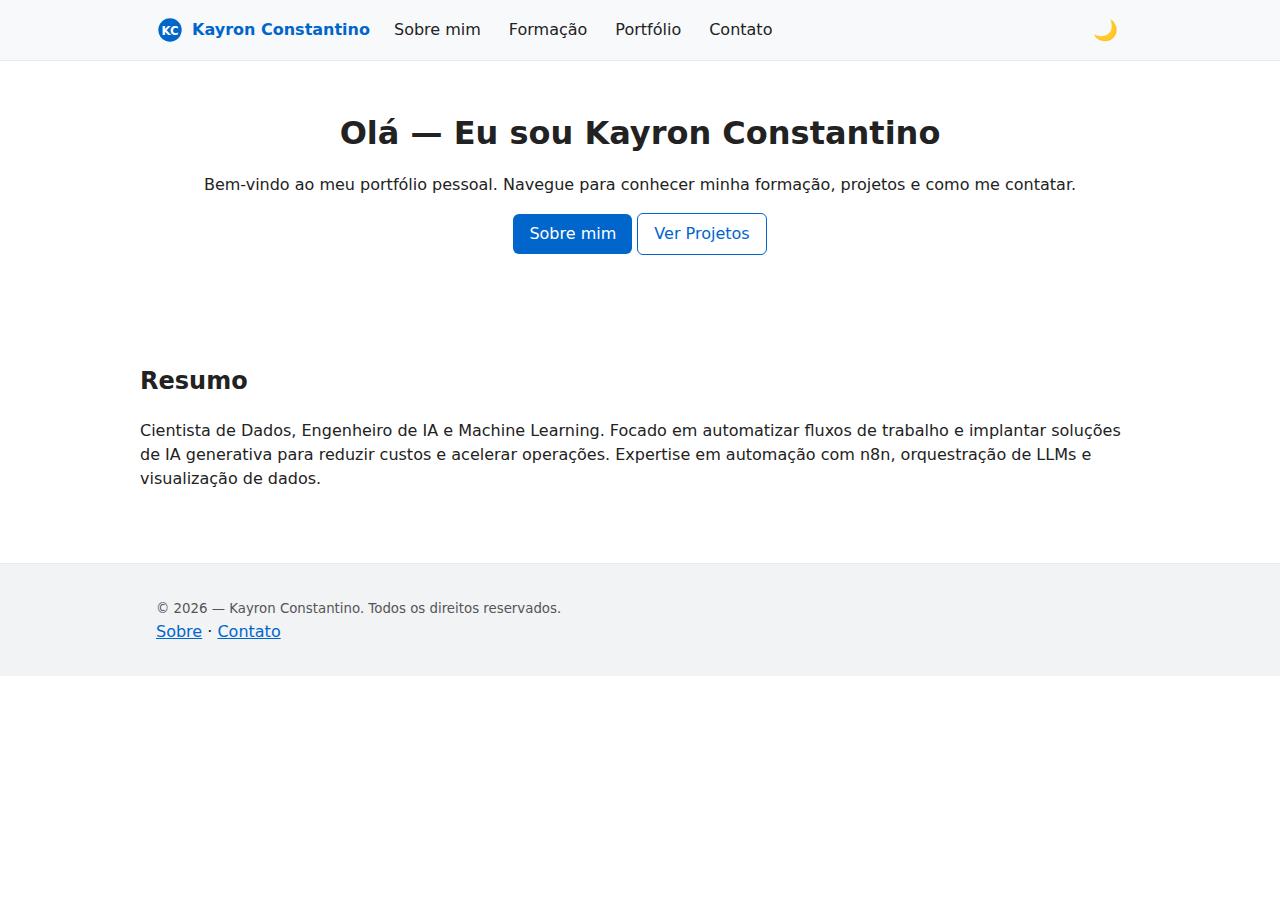
<file: index.html>
<!doctype html>
<html lang="pt-BR">
<head>
  <meta charset="utf-8">
  <meta name="viewport" content="width=device-width,initial-scale=1">
  <title>Início - Portfólio Kayron Constantino</title>
  <link rel="stylesheet" href="style.css">
  <script src="script.js" defer></script>
  <meta name="description" content="Portfólio pessoal - Kayron Constantino">
</head>
<body>
  <header class="site-header">
    <div class="container">
      <a class="brand" href="index.html">
        <!-- Logo SVG simples -->
        <svg width="28" height="28" viewBox="0 0 24 24" aria-hidden="true" focusable="false">
          <circle cx="12" cy="12" r="10" fill="var(--accent)"></circle>
          <text x="12" y="16" font-size="10" text-anchor="middle" fill="#fff">KC</text>
        </svg>
        Kayron Constantino
      </a>
      <button class="nav-toggle" aria-controls="primary-navigation" aria-expanded="false">☰</button>
      <nav id="primary-navigation" class="primary-nav" aria-label="Menu principal">
        <ul>
          <li><a href="sobre.html">Sobre mim</a></li>
          <li><a href="formacao.html">Formação</a></li>
          <li><a href="portfolio.html">Portfólio</a></li>
          <li><a href="contato.html">Contato</a></li>
        </ul>
      </nav>
      <button id="theme-toggle" class="theme-toggle" aria-pressed="false">🌙</button>
    </div>
  </header>

  <main>
    <section class="hero container">
      <h1>Olá — Eu sou Kayron Constantino</h1>
      <p>Bem-vindo ao meu portfólio pessoal. Navegue para conhecer minha formação, projetos e como me contatar.</p>
      <p class="cta">
        <a class="btn" href="sobre.html">Sobre mim</a>
        <a class="btn ghost" href="portfolio.html">Ver Projetos</a>
      </p>
    </section>

    <section class="summary container">
      <h2>Resumo</h2>
      <p>Cientista de Dados, Engenheiro de IA e Machine Learning. Focado em automatizar fluxos de trabalho e implantar soluções de IA generativa para reduzir custos e acelerar operações. Expertise em automação com n8n, orquestração de LLMs e visualização de dados.</p>
    </section>
  </main>

  <footer class="site-footer">
    <div class="container">
      <small>© <span id="year"></span> — Kayron Constantino. Todos os direitos reservados.</small>
      <nav class="footer-nav">
        <a href="sobre.html">Sobre</a> · <a href="contato.html">Contato</a>
      </nav>
    </div>
  </footer>
</body>
</html>
</file>
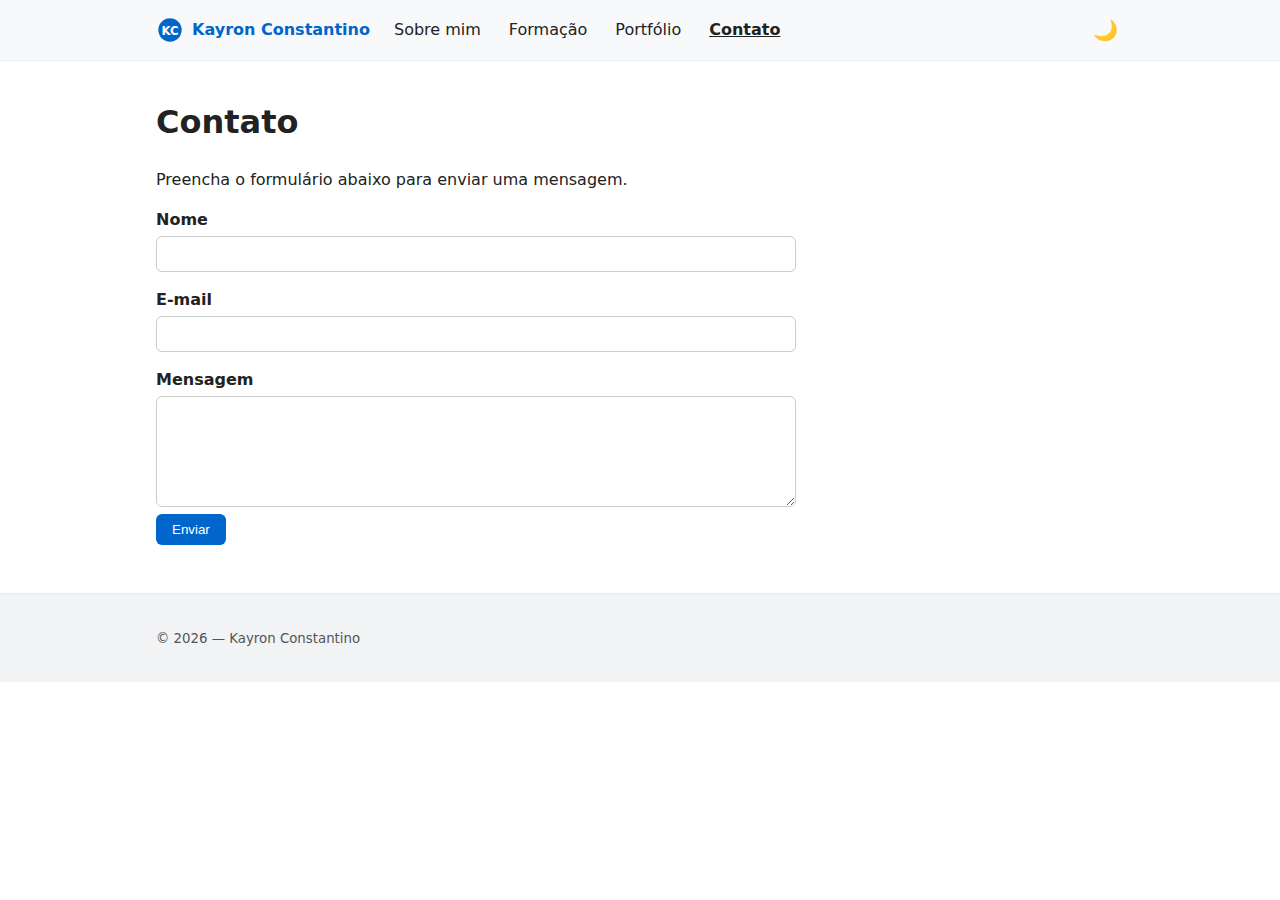
<file: contato.html>
<!doctype html>
<html lang="pt-BR">
<head>
  <meta charset="utf-8">
  <meta name="viewport" content="width=device-width,initial-scale=1">
  <title>Contato - Kayron Constantino</title>
  <link rel="stylesheet" href="style.css">
  <script src="script.js" defer></script>
</head>
<body>
  <header class="site-header">
    <div class="container">
      <a class="brand" href="index.html">
        <svg width="28" height="28" viewBox="0 0 24 24" aria-hidden="true" focusable="false">
          <circle cx="12" cy="12" r="10" fill="var(--accent)"></circle>
          <text x="12" y="16" font-size="10" text-anchor="middle" fill="#fff">KC</text>
        </svg>
        Kayron Constantino
      </a>
      <button class="nav-toggle" aria-controls="primary-navigation" aria-expanded="false">☰</button>
      <nav id="primary-navigation" class="primary-nav">
        <ul>
          <li><a href="sobre.html">Sobre mim</a></li>
          <li><a href="formacao.html">Formação</a></li>
          <li><a href="portfolio.html">Portfólio</a></li>
          <li><a href="contato.html" class="active">Contato</a></li>
        </ul>
      </nav>
      <button id="theme-toggle" class="theme-toggle" aria-pressed="false">🌙</button>
    </div>
  </header>

  <main class="container">
    <section aria-labelledby="contato-title">
      <h1 id="contato-title">Contato</h1>
      <p>Preencha o formulário abaixo para enviar uma mensagem.</p>

      <form id="contact-form" novalidate>
        <label for="name">Nome</label>
        <input id="name" name="name" type="text" required>

        <label for="email">E-mail</label>
        <input id="email" name="email" type="email" required>

        <label for="message">Mensagem</label>
        <textarea id="message" name="message" rows="6" required></textarea>

        <button type="submit" class="btn">Enviar</button>
      </form>
    </section>
  </main>

  <footer class="site-footer">
    <div class="container">
      <small>© <span id="year-5"></span> — Kayron Constantino</small>
    </div>
  </footer>
</body>
</html>
</file>
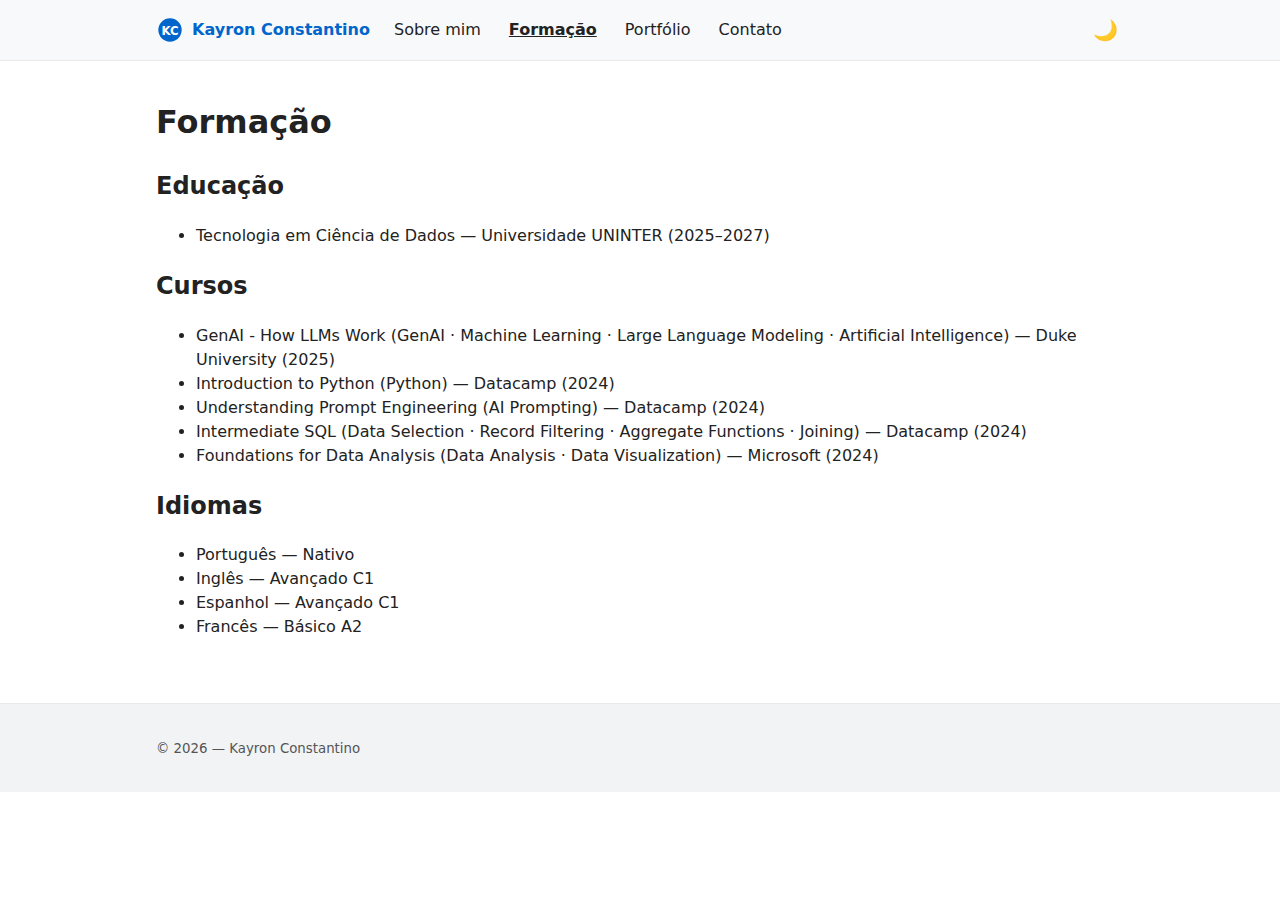
<file: formacao.html>
<!doctype html>
<html lang="pt-BR">
<head>
  <meta charset="utf-8">
  <meta name="viewport" content="width=device-width,initial-scale=1">
  <title>Formação - Kayron Constantino</title>
  <link rel="stylesheet" href="style.css">
  <script src="script.js" defer></script>
</head>
<body>
  <header class="site-header">
    <div class="container">
      <a class="brand" href="index.html">
        <svg width="28" height="28" viewBox="0 0 24 24" aria-hidden="true" focusable="false">
          <circle cx="12" cy="12" r="10" fill="var(--accent)"></circle>
          <text x="12" y="16" font-size="10" text-anchor="middle" fill="#fff">KC</text>
        </svg>
        Kayron Constantino
      </a>
      <button class="nav-toggle" aria-controls="primary-navigation" aria-expanded="false">☰</button>
      <nav id="primary-navigation" class="primary-nav">
        <ul>
          <li><a href="sobre.html">Sobre mim</a></li>
          <li><a href="formacao.html" class="active">Formação</a></li>
          <li><a href="portfolio.html">Portfólio</a></li>
          <li><a href="contato.html">Contato</a></li>
        </ul>
      </nav>
      <button id="theme-toggle" class="theme-toggle" aria-pressed="false">🌙</button>
    </div>
  </header>

  <main class="container">
    <section aria-labelledby="formacao-title">
      <h1 id="formacao-title">Formação</h1>

      <h2>Educação</h2>
      <ul>
        <li>Tecnologia em Ciência de Dados — Universidade UNINTER (2025–2027)</li>
      </ul>

      <h2>Cursos</h2>
      <ul>
        <li>GenAI - How LLMs Work (GenAI · Machine Learning · Large Language Modeling · Artificial Intelligence) — Duke University (2025)</li>
        <li>Introduction to Python (Python) — Datacamp (2024)</li>
        <li> Understanding Prompt Engineering (AI Prompting) — Datacamp (2024)</li>
        <li> Intermediate SQL (Data Selection · Record Filtering · Aggregate Functions · Joining) — Datacamp (2024)</li>
        <li> Foundations for Data Analysis (Data Analysis · Data Visualization) — Microsoft (2024)</li>
      </ul>

      <h2>Idiomas</h2>
      <ul>
        <li>Português — Nativo</li>
        <li>Inglês — Avançado C1</li>
        <li>Espanhol — Avançado C1</li>
        <li>Francês — Básico A2</li>
      </ul>
    </section>
  </main>

  <footer class="site-footer">
    <div class="container">
      <small>© <span id="year-3"></span> — Kayron Constantino</small>
    </div>
  </footer>
</body>
</html>
</file>
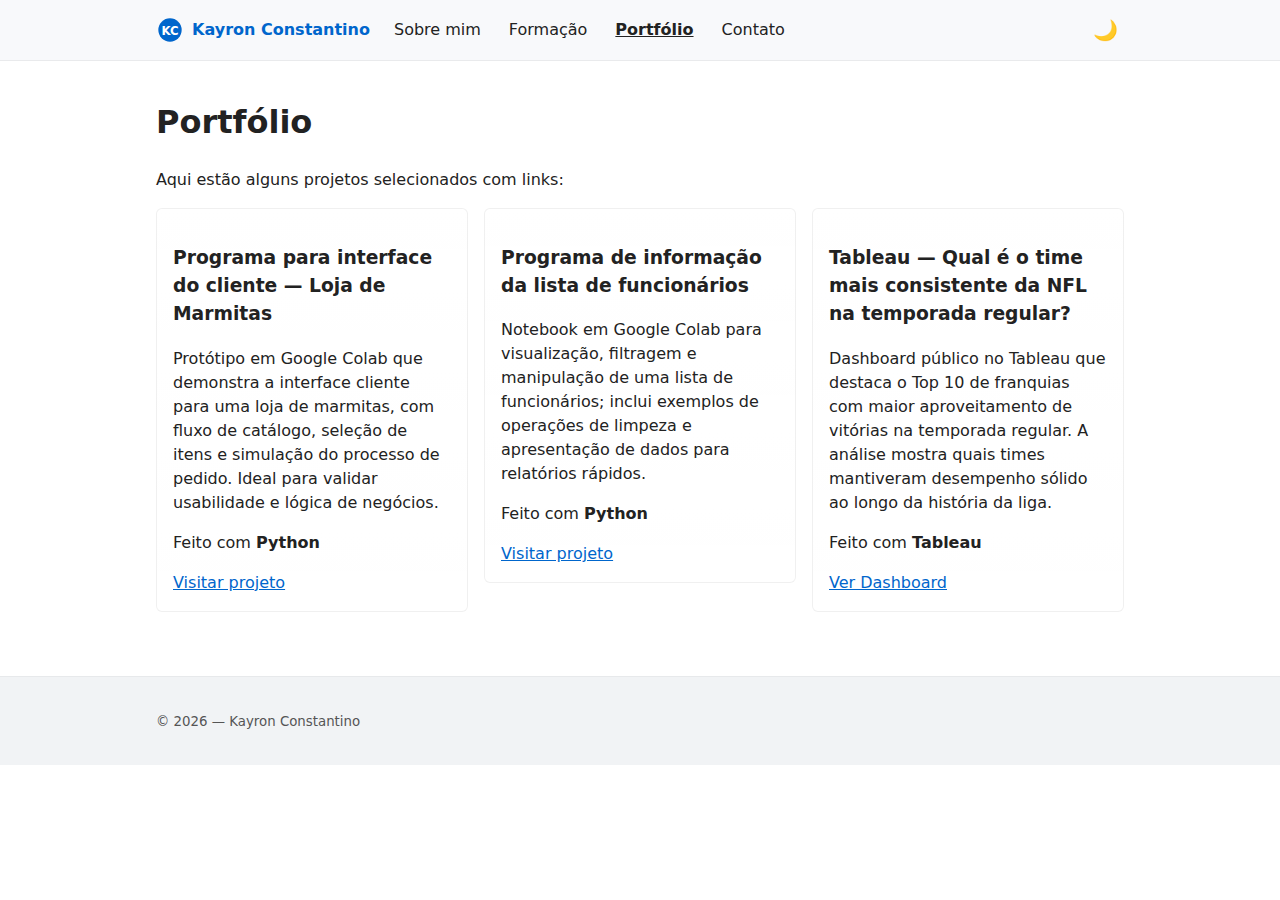
<file: portfolio.html>
<!doctype html>
<html lang="pt-BR">
<head>
  <meta charset="utf-8">
  <meta name="viewport" content="width=device-width,initial-scale=1">
  <title>Portfólio - Kayron Constantino</title>
  <link rel="stylesheet" href="style.css">
  <script src="script.js" defer></script>
</head>
<body>
  <header class="site-header">
    <div class="container">
      <a class="brand" href="index.html">
        <svg width="28" height="28" viewBox="0 0 24 24" aria-hidden="true" focusable="false">
          <circle cx="12" cy="12" r="10" fill="var(--accent)"></circle>
          <text x="12" y="16" font-size="10" text-anchor="middle" fill="#fff">KC</text>
        </svg>
        Kayron Constantino
      </a>
      <button class="nav-toggle" aria-controls="primary-navigation" aria-expanded="false">☰</button>
      <nav id="primary-navigation" class="primary-nav">
        <ul>
          <li><a href="sobre.html">Sobre mim</a></li>
          <li><a href="formacao.html">Formação</a></li>
          <li><a href="portfolio.html" class="active">Portfólio</a></li>
          <li><a href="contato.html">Contato</a></li>
        </ul>
      </nav>
      <button id="theme-toggle" class="theme-toggle" aria-pressed="false">🌙</button>
    </div>
  </header>

  <main class="container">
    <section aria-labelledby="port-title">
      <h1 id="port-title">Portfólio</h1>
      <p>Aqui estão alguns projetos selecionados com links:</p>

      <ul class="projects">
        <li>
          <article>
            <h3>Programa para interface do cliente — Loja de Marmitas</h3>
            <p>Protótipo em Google Colab que demonstra a interface cliente para uma loja de marmitas, com fluxo de catálogo, seleção de itens e simulação do processo de pedido. Ideal para validar usabilidade e lógica de negócios. 
            <p>Feito com <strong>Python</strong></p>
                <a href="https://colab.research.google.com/drive/1KCCKyx_s-wPuEqg4QzczeRpDuKCUQGgX"  target="_blank" rel="noopener">Visitar projeto</a>
          </article>
        </li>
        <li>
          <article>
            <h3>Programa de informação da lista de funcionários</h3>
            <p>Notebook em Google Colab para visualização, filtragem e manipulação de uma lista de funcionários; inclui exemplos de operações de limpeza e apresentação de dados para relatórios rápidos.</p>
            <p>Feito com <strong>Python</strong></p>
                <a href="https://colab.research.google.com/drive/1wQz2ABGtNuA4EXjOPOu5hvnkJ9hRhkr7"  target="_blank" rel="noopener">Visitar projeto</a>
            </article>
        </li>
        <li>
          <article>
            <h3>Tableau — Qual é o time mais consistente da NFL na temporada regular?</h3>
            <p>Dashboard público no Tableau que destaca o Top 10 de franquias com maior aproveitamento de vitórias na temporada regular. A análise mostra quais times mantiveram desempenho sólido ao longo da história da liga.</p>
            <p>Feito com <strong>Tableau</strong></p>
            <a href="https://public.tableau.com/app/profile/kayron.constantino/viz/Top10NFLTeams-RegularSeasonWinning/Dashboard1"  target="_blank" rel="noopener">Ver Dashboard</a>
          </article>
        </li>
      </ul>
    </section>
  </main>

  <footer class="site-footer">
    <div class="container">
      <small>© <span id="year-4"></span> — Kayron Constantino</small>
    </div>
  </footer>
</body>
</html>
</file>
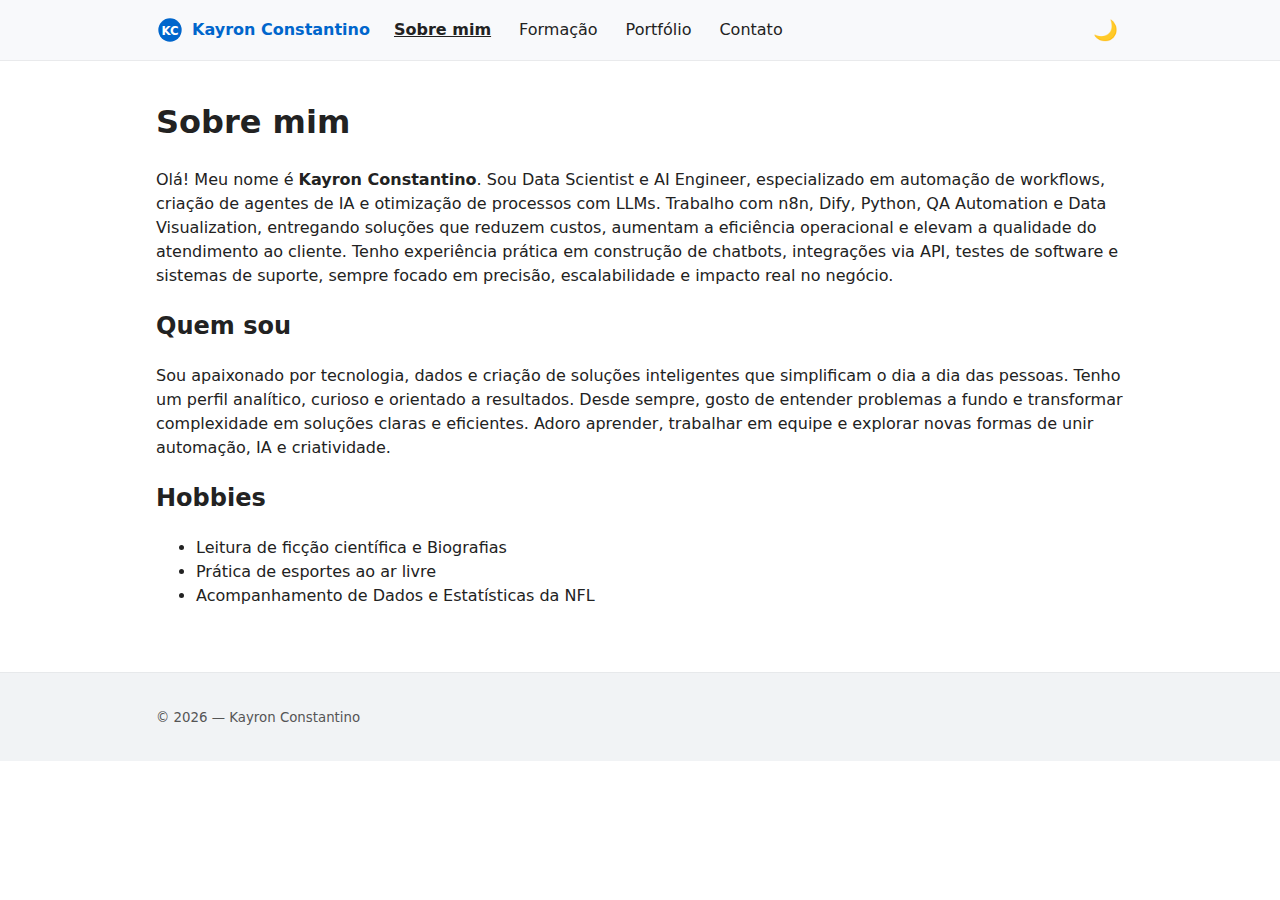
<file: sobre.html>
<!doctype html>
<html lang="pt-BR">
<head>
  <meta charset="utf-8">
  <meta name="viewport" content="width=device-width,initial-scale=1">
  <title>Sobre mim - Kayron Constantino</title>
  <link rel="stylesheet" href="style.css">
  <script src="script.js" defer></script>
</head>
<body>
  <header class="site-header">
    <div class="container">
      <a class="brand" href="index.html">
        <svg width="28" height="28" viewBox="0 0 24 24" aria-hidden="true" focusable="false">
          <circle cx="12" cy="12" r="10" fill="var(--accent)"></circle>
          <text x="12" y="16" font-size="10" text-anchor="middle" fill="#fff">KC</text>
        </svg>
        Kayron Constantino
      </a>
      <button class="nav-toggle" aria-controls="primary-navigation" aria-expanded="false">☰</button>
      <nav id="primary-navigation" class="primary-nav">
        <ul>
          <li><a href="sobre.html" class="active">Sobre mim</a></li>
          <li><a href="formacao.html">Formação</a></li>
          <li><a href="portfolio.html">Portfólio</a></li>
          <li><a href="contato.html">Contato</a></li>
        </ul>
      </nav>
      <button id="theme-toggle" class="theme-toggle" aria-pressed="false">🌙</button>
    </div>
  </header>

  <main class="container">
    <section aria-labelledby="sobre-title">
      <h1 id="sobre-title">Sobre mim</h1>
      <p>Olá! Meu nome é <strong>Kayron Constantino</strong>. Sou Data Scientist e AI Engineer, especializado em automação de workflows, criação de agentes de IA e otimização de processos com LLMs. Trabalho com n8n, Dify, Python, QA Automation e Data Visualization, entregando soluções que reduzem custos, aumentam a eficiência operacional e elevam a qualidade do atendimento ao cliente. Tenho experiência prática em construção de chatbots, integrações via API, testes de software e sistemas de suporte, sempre focado em precisão, escalabilidade e impacto real no negócio.</p>

      <h2>Quem sou</h2>
      <p>Sou apaixonado por tecnologia, dados e criação de soluções inteligentes que simplificam o dia a dia das pessoas. Tenho um perfil analítico, curioso e orientado a resultados. Desde sempre, gosto de entender problemas a fundo e transformar complexidade em soluções claras e eficientes. Adoro aprender, trabalhar em equipe e explorar novas formas de unir automação, IA e criatividade.</p>

      <h2>Hobbies</h2>
      <ul>
        <li>Leitura de ficção científica e Biografias</li>
        <li>Prática de esportes ao ar livre</li>
        <li>Acompanhamento de Dados e Estatísticas da NFL</li>
      </ul>
    </section>
  </main>

  <footer class="site-footer">
    <div class="container">
      <small>© <span id="year-2"></span> — Kayron Constantino</small>
    </div>
  </footer>
</body>
</html>
</file>
<file: style.css>
/* Style principal do site - modos claro/escuro, layout e responsividade */
:root{
  --bg: #ffffff;
  --text: #222222;
  --muted: #555555;
  --accent: #0066cc;
  --header-bg: #f8f9fb;
  --footer-bg: #f1f3f5;
}
.dark{
  --bg: #0f1720;
  --text: #e6eef8;
  --muted: #a6b0bf;
  --accent: #58a6ff;
  --header-bg: #0b1220;
  --footer-bg: #08101a;
}

*{box-sizing:border-box}
body{
  margin:0;font-family:system-ui,-apple-system,Segoe UI,Roboto,'Helvetica Neue',Arial;
  background:var(--bg);color:var(--text);line-height:1.5;
  transition: background 0.3s ease, color 0.3s ease;
}
.container{max-width:1000px;margin:0 auto;padding:1rem}

/* Header e navegação */
.site-header{background:var(--header-bg);border-bottom:1px solid rgba(0,0,0,0.06)}
.site-header .container{display:flex;align-items:center;gap:1rem}
.brand{font-weight:700;color:var(--accent);text-decoration:none;display:inline-flex;align-items:center;gap:0.5rem}
.brand svg{border-radius:4px}
.primary-nav ul{list-style:none;margin:0;padding:0;display:flex;gap:0.75rem}
.primary-nav a{color:var(--text);text-decoration:none;padding:0.5rem}
.primary-nav a.active{font-weight:700;text-decoration:underline}
.nav-toggle{display:none;background:transparent;border:0;font-size:1.25rem;cursor:pointer}
.theme-toggle{background:transparent;border:0;font-size:1.25rem;margin-left:auto;cursor:pointer}

.hero{padding:3rem 0;text-align:center}
.hero h1{margin:0 0 0.5rem}
.hero{opacity:0;transform:translateY(8px);transition:opacity .6s ease,transform .6s ease}
.loaded .hero{opacity:1;transform:none}
.btn{display:inline-block;background:var(--accent);color:#fff;padding:0.5rem 1rem;border-radius:6px;text-decoration:none;border:none;cursor:pointer}
.btn{transition:transform .18s ease,box-shadow .18s ease}
.btn:hover{transform:translateY(-3px);box-shadow:0 6px 18px rgba(0,0,0,0.08)}
.btn.ghost{background:transparent;color:var(--accent);border:1px solid var(--accent)}

.summary{padding:1.5rem 0}

.projects{display:grid;grid-template-columns:repeat(auto-fit,minmax(240px,1fr));gap:1rem;padding:0;list-style:none}
.projects article{border:1px solid rgba(0,0,0,0.06);padding:1rem;border-radius:6px;background:linear-gradient(180deg,rgba(255,255,255,0.02),transparent);transition:transform .18s ease,box-shadow .18s ease}
.projects article:hover{transform:translateY(-6px);box-shadow:0 12px 24px rgba(0,0,0,0.06)}

/* Formulário */
form{max-width:640px}
label{display:block;margin-top:1rem;font-weight:600}
input,textarea{width:100%;padding:0.6rem;border:1px solid #ccc;border-radius:6px;margin-top:0.25rem;background:transparent;color:var(--text);font-family:inherit}
input:focus,textarea:focus{outline:2px solid rgba(0,102,204,0.15);outline-offset:2px}

.site-footer{background:var(--footer-bg);padding:1rem;margin-top:2rem;border-top:1px solid rgba(0,0,0,0.04)}
.site-footer small{color:var(--muted)}

/* Responsividade simples */
@media (max-width:720px){
  .primary-nav{position:absolute;left:0;top:64px;right:0;background:var(--header-bg);display:none;padding:1rem;z-index:1000}
  .primary-nav ul{flex-direction:column}
  .nav-toggle{display:block;margin-left:0}
  .primary-nav.open{display:block}
  .theme-toggle{margin-left:0}
}

a{color:var(--accent)}

/* Pequena animação suave para entrar */
@keyframes floaty {from {transform: translateY(0)} 50% {transform: translateY(-6px)} to {transform: translateY(0)}}
.projects article .floaty{display:inline-block;animation:floaty 4s ease-in-out infinite}

/* Acessibilidade: foco visível */
a:focus,button:focus,input:focus,textarea:focus{outline:3px solid rgba(88, 166, 255, 0.18);outline-offset:2px}
</file>
